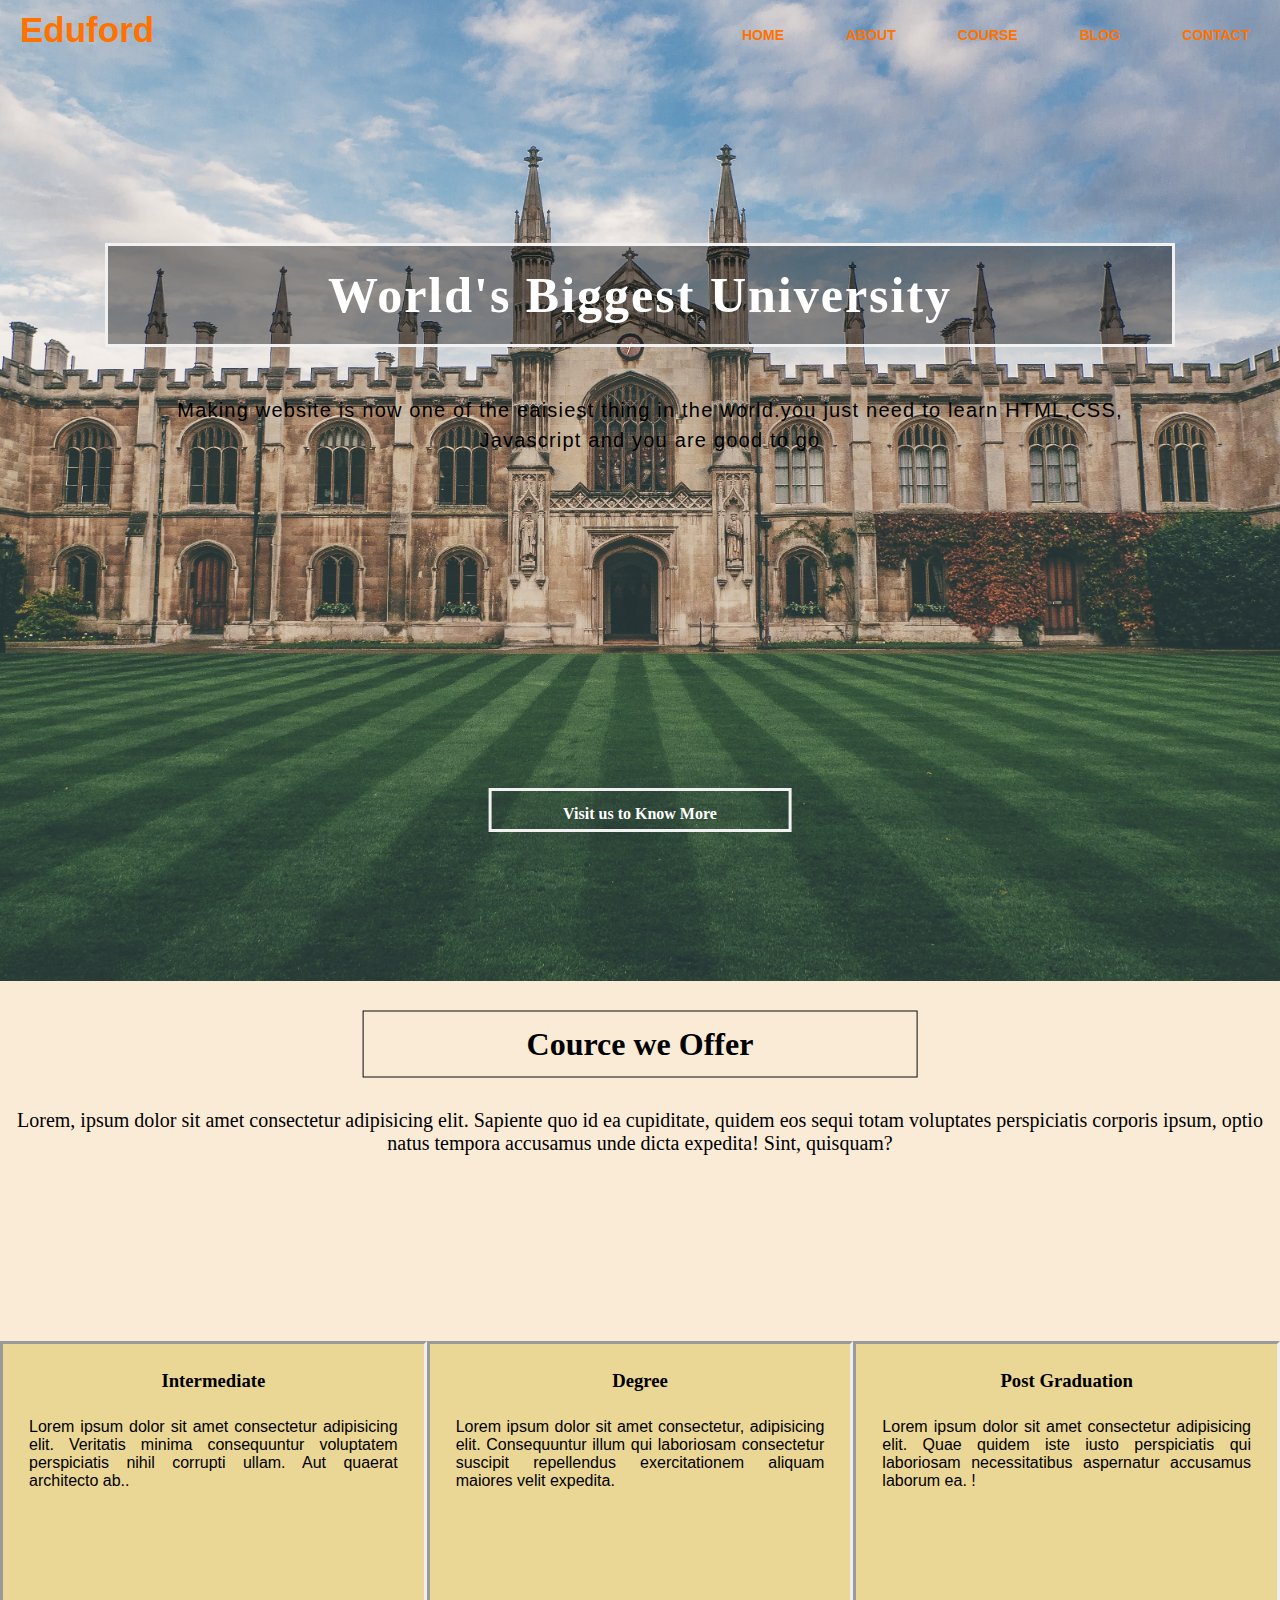
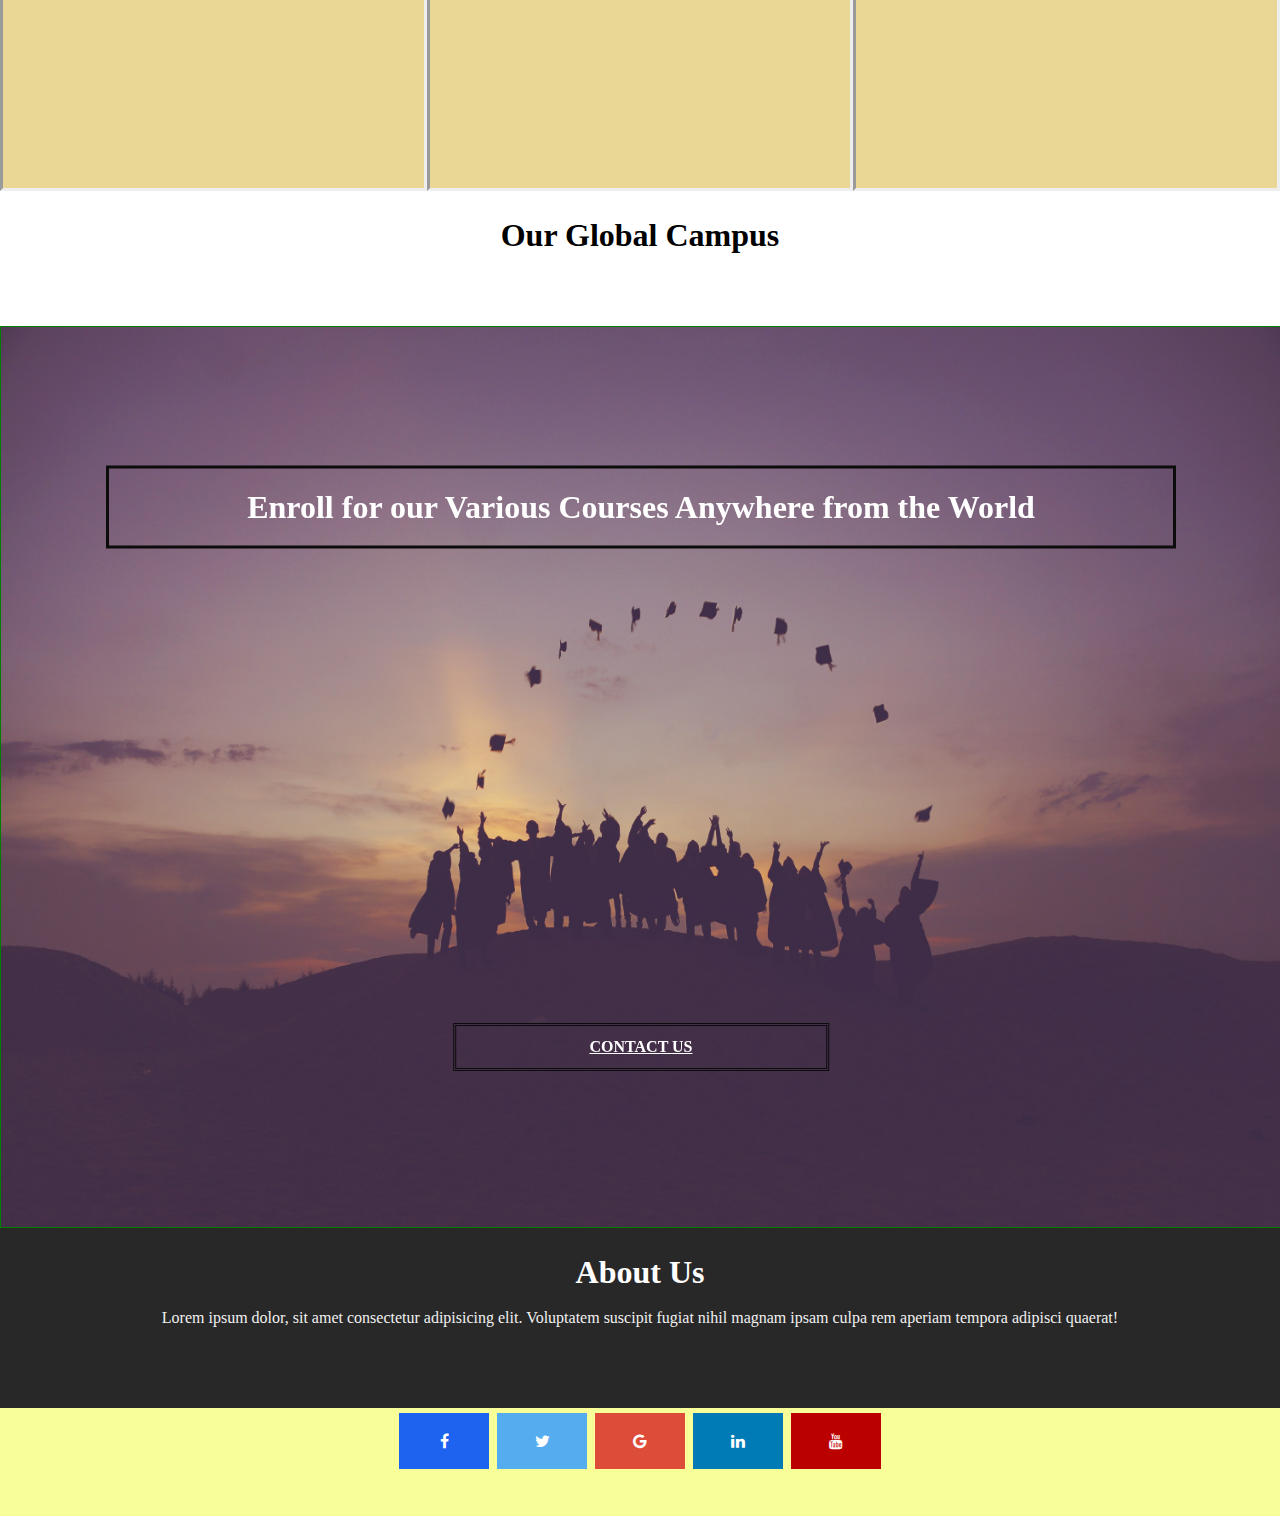
<file: index.html>
<!DOCTYPE html>
<html lang="en">

<head>
    <title>University Website design</title>
    <link rel="stylesheet" href="style.css">
    <meta name="viewport" content="width=device-width, initial-scale=1">
    <link rel="stylesheet" href="https://cdnjs.cloudflare.com/ajax/libs/font-awesome/4.7.0/css/font-awesome.min.css">

</head>

<body>
    <div class="main">
        <div class="navbar">
            <div class="icon">
                <h2 class="logo">Eduford</h2>
            </div>
            <div class="menu">
                <ul>
                    <li><a href="index.html">HOME</a></li>
                    <li><a href="about.html">ABOUT</a></li>
                    <li><a href="cource.html">COURSE</a></li>
                    <li><a href="blog.html">BLOG</a></li>
                    <li><a href="contact.html">CONTACT</a></li>
                </ul>
            </div>
        </div>
        <div class="content">
            <h1>World's Biggest University</h1>
            <p class="par">Making website is now one of the eaisiest thing in the world.you just need to learn
                HTML,CSS,<br>Javascript and you are good to go</p>
            <div class="moreinfo">
                Visit us to Know More
            </div>
        </div>

    </div>

    <div class="content1">
        <h1>Cource we Offer</h1>
        <p class="par2">Lorem, ipsum dolor sit amet consectetur adipisicing elit. Sapiente quo id ea cupiditate, quidem
            eos sequi totam voluptates perspiciatis corporis ipsum, optio natus tempora accusamus unde dicta expedita!
            Sint, quisquam?</p>
    </div>
    <div class="direction">
        <div class="content2">
            <h3>Intermediate</h3>
            <p class="par3">Lorem ipsum dolor sit amet consectetur adipisicing elit. Veritatis minima consequuntur
                voluptatem perspiciatis nihil corrupti ullam. Aut quaerat architecto ab..</p>
        </div>
        <div class="content2">
            <h3>Degree</h3>
            <p class="par3">Lorem ipsum dolor sit amet consectetur, adipisicing elit. Consequuntur illum qui laboriosam
                consectetur suscipit repellendus exercitationem aliquam maiores velit expedita.
            </p>
        </div>
        <div class="content2">
            <h3>Post Graduation</h3>
            <p class="par3">Lorem ipsum dolor sit amet consectetur adipisicing elit. Quae quidem iste iusto perspiciatis
                qui laboriosam necessitatibus aspernatur accusamus laborum ea.
                !</p>
        </div>
    </div>
    <div class="content3">
        <h1>Our Global Campus</h1>
    </div>

    <div class="Aboutus1">
        <div class="contactus">
            <h1>Enroll for our Various Courses Anywhere from the World</h1>
            <div class="contact">
                CONTACT US
            </div>
        </div>
        
    </div>
    <div class="about">
        <h1>About Us</h1>
        <br>
        <p>Lorem ipsum dolor, sit amet consectetur adipisicing elit. Voluptatem suscipit fugiat nihil magnam
            ipsam
            culpa rem aperiam tempora adipisci quaerat!</p>
    </div>
    <div class="icon2">
        <a href="#" class="fa fa-facebook"></a>
        <a href="#" class="fa fa-twitter"></a>
        <a href="#" class="fa fa-google"></a>
        <a href="#" class="fa fa-linkedin"></a>
        <a href="#" class="fa fa-youtube"></a>
    </div>
</body>

</html>
</file>
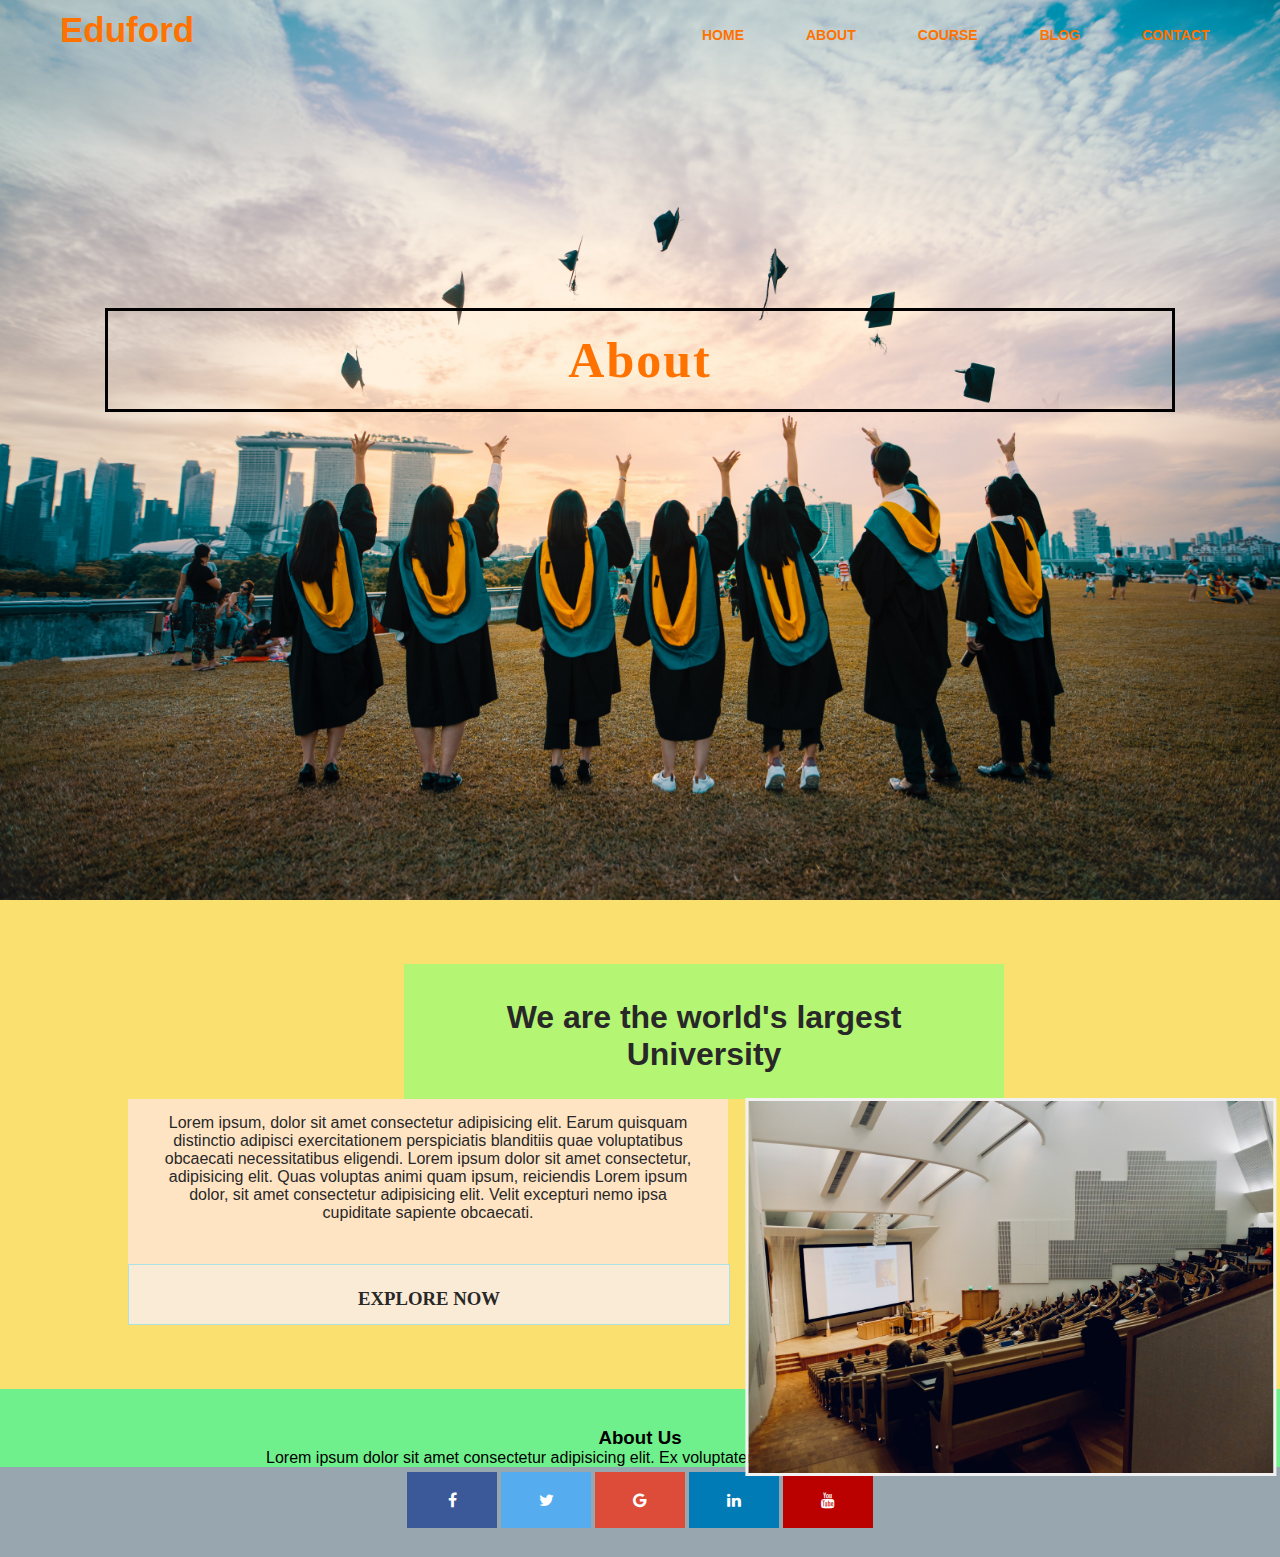
<file: about.html>
<!DOCTYPE html>
<html lang="en">

<head>
    <title>About</title>
    <link rel="stylesheet" href="style_about.css">
    <meta name="viewport" content="width=device-width, initial-scale=1">
    <link rel="stylesheet" href="https://cdnjs.cloudflare.com/ajax/libs/font-awesome/4.7.0/css/font-awesome.min.css">
</head>

<body>
    <div>
        <div class="main">
            <div class="navbar">
                <div class="icon">
                    <h2 class="logo">Eduford</h2>
                </div>
                <div class="menu">
                    <ul>
                        <li><a href="index.html">HOME</a></li>
                        <li><a href="about.html">ABOUT</a></li>
                        <li><a href="cource.html">COURSE</a></li>
                        <li><a href="blog.html">BLOG</a></li>
                        <li><a href="contact.html">CONTACT</a></li>
                    </ul>
                </div>
            </div>
            <div class="content">
                <h1>About</h1>
            </div>
        </div>
    </div>
    <section class="content1">
        <div class="direction">
            <div class="heading">
                <h1>We are the world's largest<br> University</h1>
                <p class="par">Lorem ipsum, dolor sit amet consectetur adipisicing elit. Earum quisquam <br>distinctio
                    adipisci exercitationem perspiciatis blanditiis quae voluptatibus<br> obcaecati necessitatibus
                    eligendi.
                    Lorem ipsum dolor sit amet consectetur,<br> adipisicing elit. Quas voluptas animi quam ipsum,
                    reiciendis Lorem ipsum <br>dolor, sit amet consectetur adipisicing elit. Velit excepturi nemo ipsa
                    <br>cupiditate sapiente obcaecati.
                </p>
                <div class="explore">
                    <h3>EXPLORE NOW</h3>
                </div>
                <div class="image">
                    <h2></h2>
                </div>
            </div>
            
        </div>

    </section>
    
    <section class="About">
        <h3>About Us</h3>
        <p class="par2">Lorem ipsum dolor sit amet consectetur adipisicing elit. Ex voluptatem sequi fuga nemo incidunt
            similique.</p>
            <div class="icon2">
                <a href="#" class="fa fa-facebook"></a>
                <a href="#" class="fa fa-twitter"></a>
                <a href="#" class="fa fa-google"></a>
                <a href="#" class="fa fa-linkedin"></a>
                <a href="#" class="fa fa-youtube"></a>
            </div>
</body>

</html>
</file>
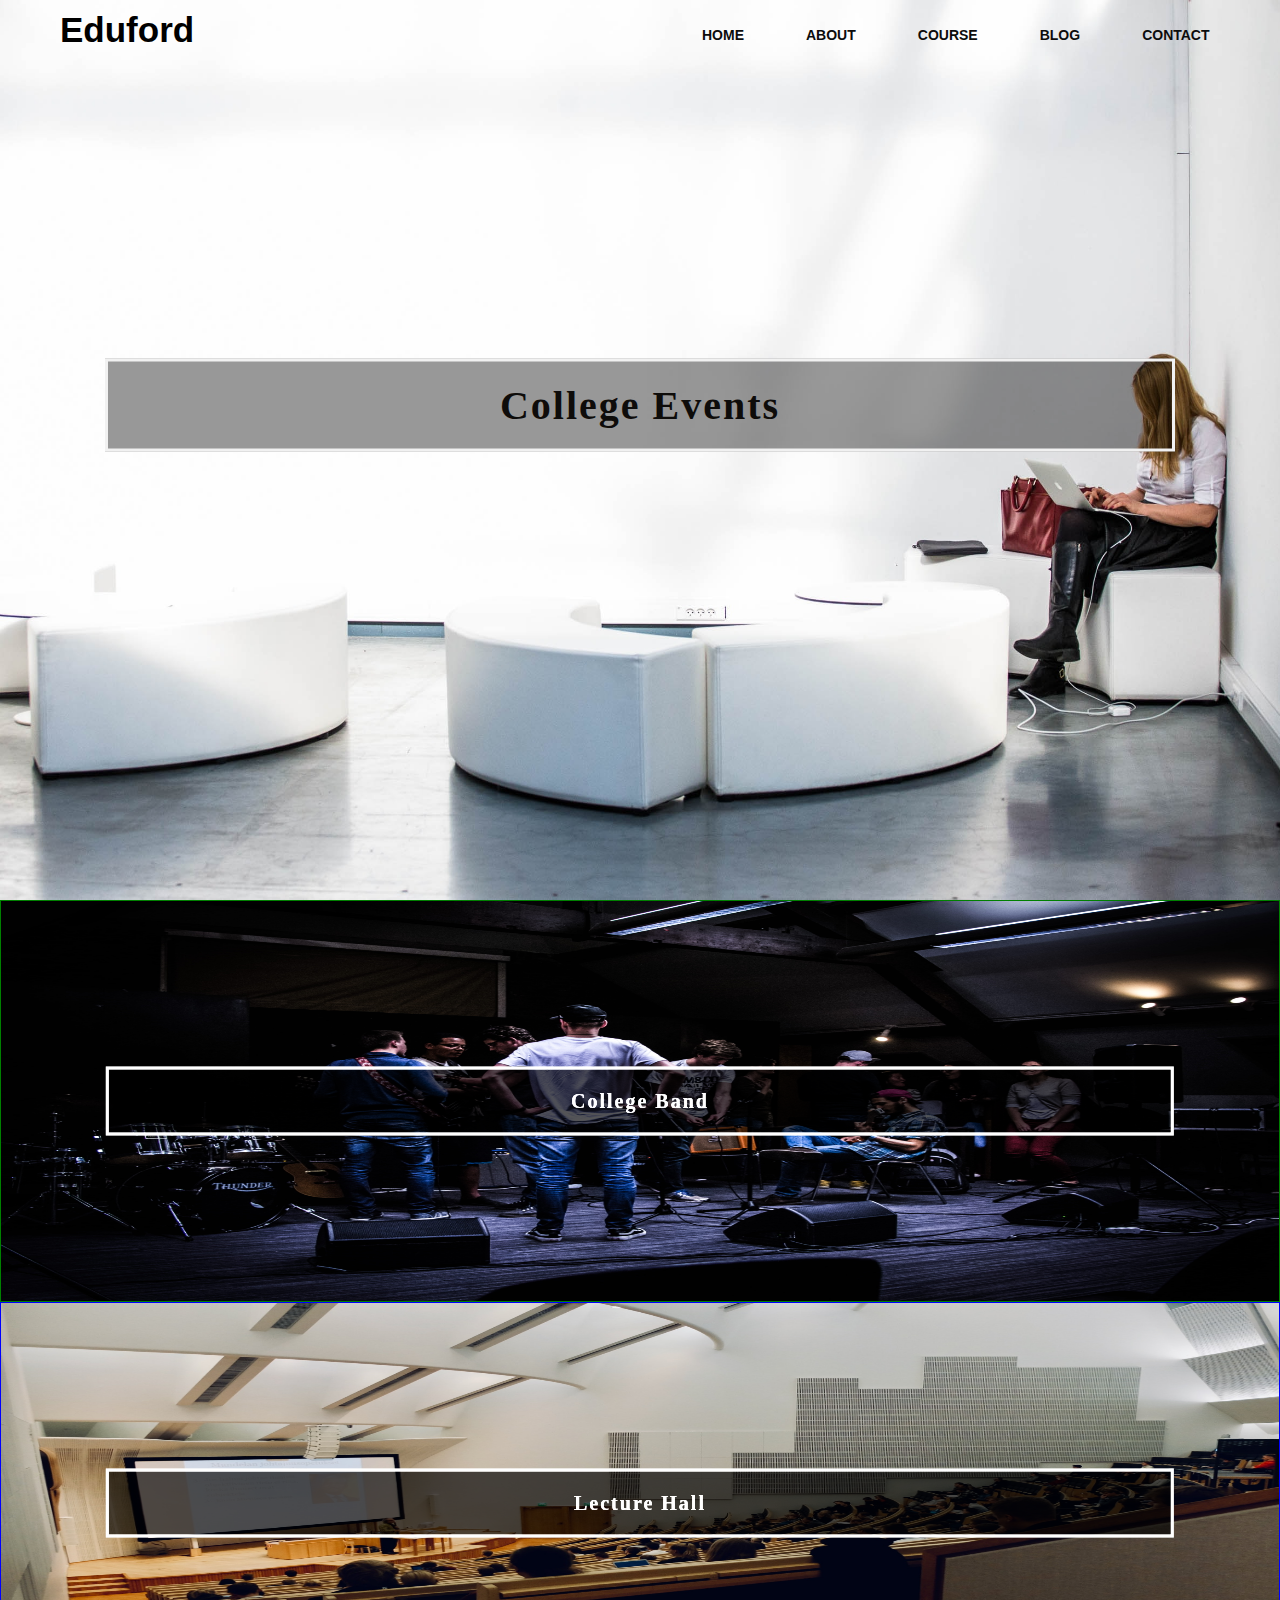
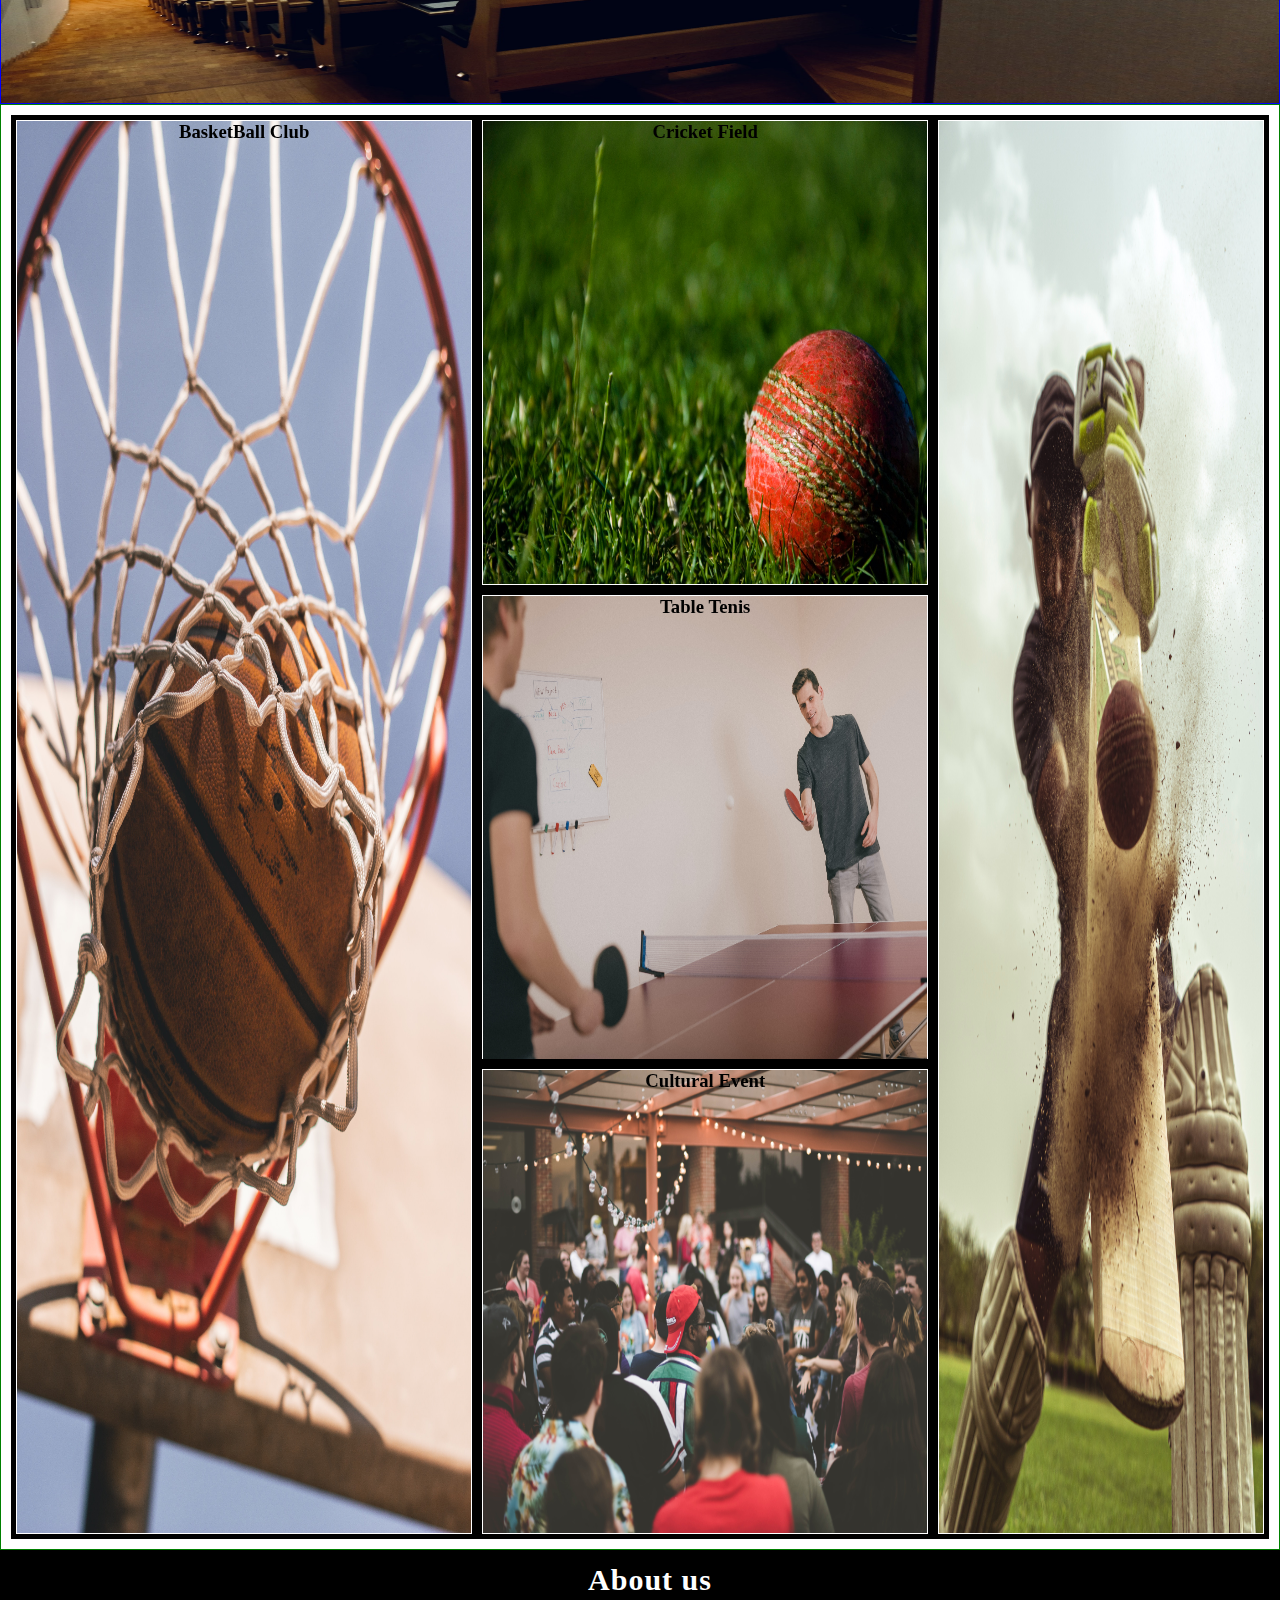
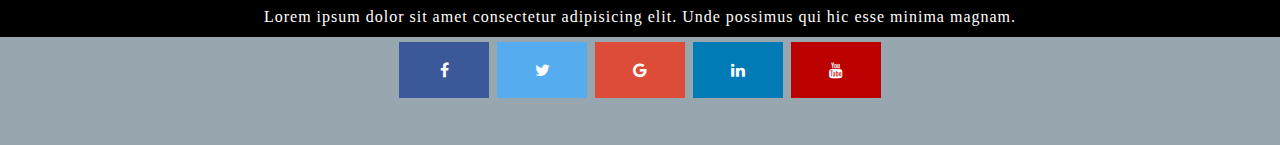
<file: blog.html>
<!DOCTYPE html>
<html lang="en">

<head>
    <title>About</title>
    <link rel="stylesheet" href="style_blog.css">
    <meta name="viewport" content="width=device-width, initial-scale=1">
    <link rel="stylesheet" href="https://cdnjs.cloudflare.com/ajax/libs/font-awesome/4.7.0/css/font-awesome.min.css">
</head>

<body>
    <div>
        <div class="main">
            <div class="navbar">
                <div class="icon">
                    <h2 class="logo">Eduford</h2>
                </div>
                <div class="menu">
                    <ul>
                        <li><a href="index.html">HOME</a></li>
                        <li><a href="about.html">ABOUT</a></li>
                        <li><a href="cource.html">COURSE</a></li>
                        <li><a href="blog.html">BLOG</a></li>
                        <li><a href="contact.html">CONTACT</a></li>
                    </ul>
                </div>
            </div>
            <div class="content">
                <h1></h1>
            </div>
        </div>
    </div>
    <section class="main1">
        <h1>College Events</h1>
        <div class="box-wrapper">
            
            <div id="box1">

                <h2>College Band</h2>
                
            </div>
     
            <div id="box2">
                <h2>Lecture Hall</h2>
            </div>
     
            <div id="box3">
                <div id="box4">
                    <h3>BasketBall Club</h3>
                </div>
                <div class="middle-column">
                    <div id="box5">
                        <h3>Cricket Field</h3>
                    </div>
                    <div id="box6">
                        <h3>Table Tenis</h3>
                    </div>
                    <div id="box7">
                        
                        <h3>Cultural Event</h3>
                    </div>
                </div>
                <div id="box8">
                    <h3></h3>
                </div>
            </div>
        </div>
        <div class="about">
            <h2>About us</h2>
            <p class="par7">Lorem ipsum dolor sit amet consectetur adipisicing elit. Unde possimus qui hic
                esse minima magnam.</p>
        </div>
        <div class="icon2">
            <a href="#" class="fa fa-facebook"></a>
            <a href="#" class="fa fa-twitter"></a>
            <a href="#" class="fa fa-google"></a>
            <a href="#" class="fa fa-linkedin"></a>
            <a href="#" class="fa fa-youtube"></a>
        </div>
    </section>
    
</body>

</html>
</file>
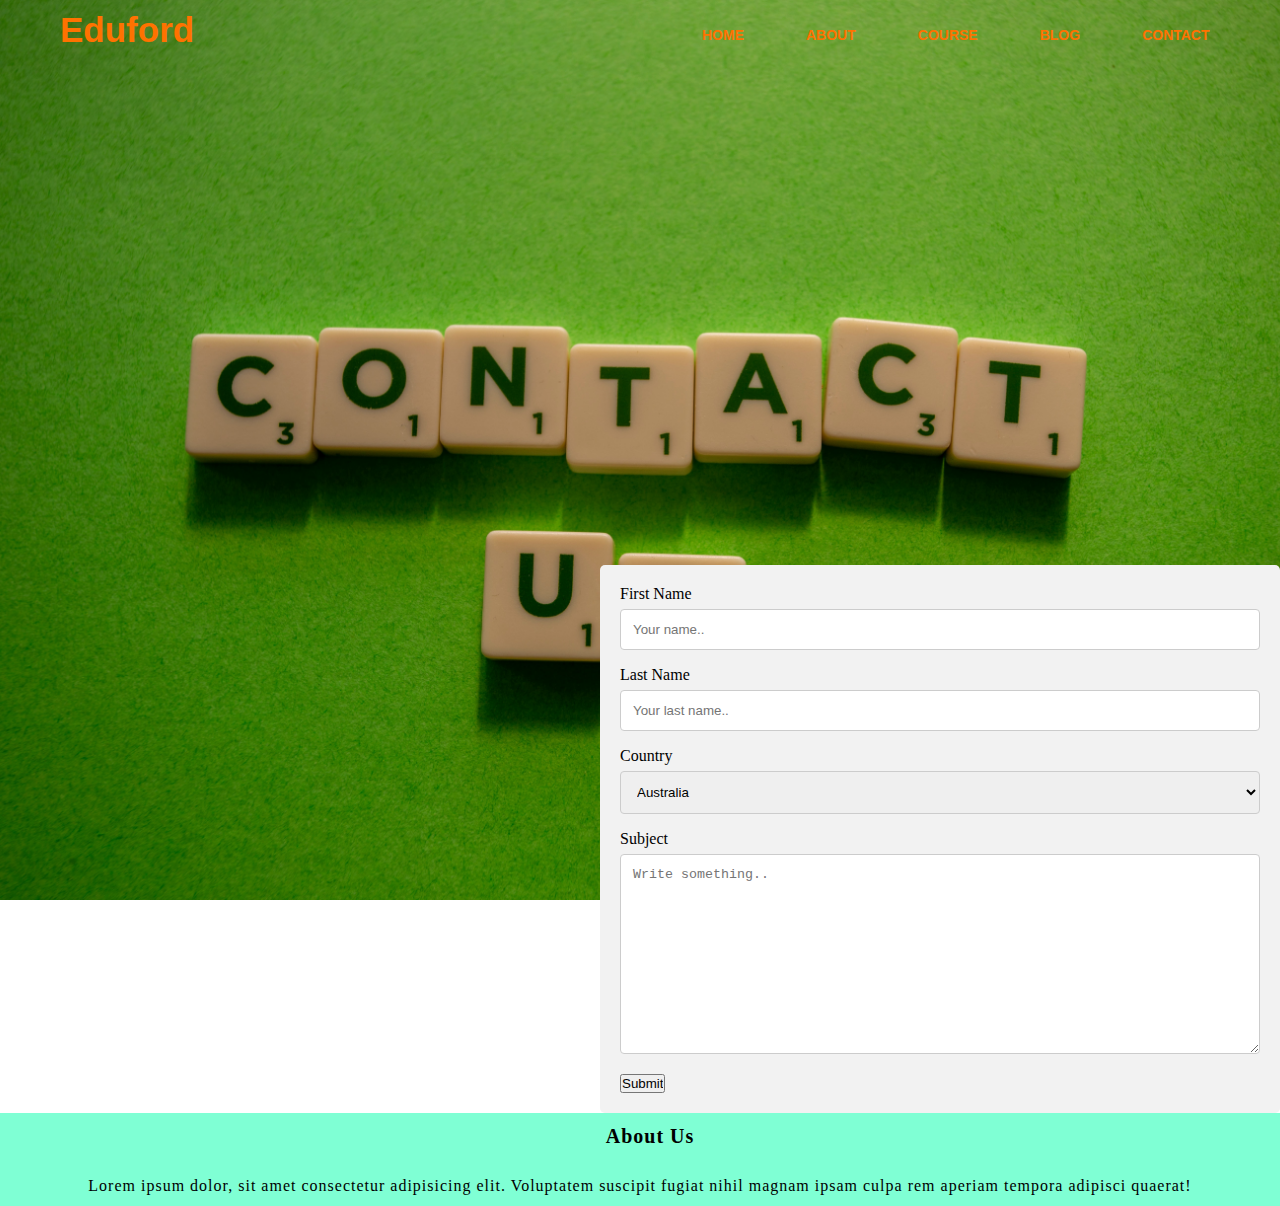
<file: contact.html>
<!DOCTYPE html>
<html lang="en">

<head>
    <title>Contact</title>
    <link rel="stylesheet" href="style_contact.css">
    
</head>

<body>
    <div>
        <div class="main">
            <div class="navbar">
                <div class="icon">
                    <h2 class="logo">Eduford</h2>
                </div>
                <div class="menu">
                    <ul>
                        <li><a href="index.html">HOME</a></li>
                        <li><a href="about.html">ABOUT</a></li>
                        <li><a href="cource.html">COURSE</a></li>
                        <li><a href="blog.html">BLOG</a></li>
                        <li><a href="contact.html">CONTACT</a></li>
                    </ul>
                </div>
            </div>
            <div class="content">
                <h1></h1>
            </div>
            <section class="section">
                
                <div class="mapouter">
                    <div class="gmap_canvas"><iframe class="gmap_iframe" frameborder="0" scrolling="no" marginheight="0"
                            marginwidth="0"
                            src="https://maps.google.com/maps?width=600&amp;height=400&amp;hl=en&amp;q=University of Oxford&amp;t=&amp;z=14&amp;ie=UTF8&amp;iwloc=B&amp;output=embed"></iframe><a
                            href="https://www.kokagames.com/fnf-friday-night-funkin-mods/">Friday Night Funkin Mods</a>
                    </div>
                </div>
                <div class="container">
                    <form action="/action_page.php">
                        <label for="fname">First Name</label>
                        <input type="text" id="fname" name="firstname" placeholder="Your name..">

                        <label for="lname">Last Name</label>
                        <input type="text" id="lname" name="lastname" placeholder="Your last name..">

                        <label for="country">Country</label>
                        <select id="country" name="country">
                            <option value="australia">Australia</option>
                            <option value="canada">India</option>
                            <option value="usa">USA</option>
                        </select>
                        <label for="subject">Subject</label>
                        <textarea id="subject" name="subject" placeholder="Write something.."
                            style="height:200px"></textarea>

                        <input type="submit" value="Submit">
                    </form>
                </div>
            </section>
            <div class="about">
                <h1>About Us</h1>
                <br>
                <p>Lorem ipsum dolor, sit amet consectetur adipisicing elit. Voluptatem suscipit fugiat nihil magnam
                    ipsam
                    culpa rem aperiam tempora adipisci quaerat!</p>
            </div>
        </div>
        

</body>

</html>
</file>
<file: style.css>
*{
    padding: 0;
    margin: 0;
}
.body{
  width: 100%;
  padding: 0%;
  margin: 0;
}
.main{
    width: 100%;
    background: url(un.jpeg);
    background-position: center;
    background-size: cover;
    height: 109vh;
}

.navbar{
    width:100%;
    height: 75px;
    margin: auto;
}

.icon{
    width: 200px;
    float: left;
    height: 70px;
}
.logo{
    color:#ff7200;
    font-size: 35px;
    font-family: Arial;
    padding-left: 20px;
    float: left;
    padding-top: 10px;

}
.menu{
    width: 600px;
    float: right;
    height: 60px;
}
ul{
    float: left;
    display: flex;
    justify-content: center;
    align-items: center;
}
ul li{
    list-style: none;
    margin-left: 62px;
    margin-top: 27px;
    font-size: 14px;
}
ul li a{
    text-decoration: none;
    color: #ff7200;
    font-family: Arial;
    font-weight: bold;
    transition: 0.4s ease-in-out;
}
ul li a:hover{
    color: #282828;
}
.content{
    width: 100%px;
    height: auto;
    margin: auto;
    color: #fff;
    
}
.content h1 {
    font-family: "times New Roman";
    font-size: 50px;
    padding-left: 50px;
    margin-top: 9%;
    letter-spacing: 2px;
    background-color: rgba(0,0,0, 0.4); 
  font-weight: bold;
  border: 3px solid #f1f1f1;
  position: absolute;
  top: 20%;
  left: 50%;
  transform: translate(-50%, -50%);
  z-index: 2;
  width: 80%;
  padding: 20px;
  text-align: center;
}
.content .par{
    padding-left: 20px;
    padding-bottom: 25px;
    font-family: Arial;
    letter-spacing: 1.2px;
    line-height: 30px;
    justify-content: center;
    color: bold black
}

.par{
    text-align: center;
    padding-top: 25%;
    font-size: 20px;
    color: black;
    
}
@keyframes mymove {
    50% {border: 15px solid lightblue;}
  }
.moreinfo{
    height: 10px;
    border: 1px solid black;
    animation: mymove 5s infinite;
    font-weight: bold;
  border: 3px solid #f1f1f1;
  position: absolute;
  top: 90%;
  left: 50%;
  transform: translate(-50%, -50%);
  z-index: 2;
  width: 21%;
  padding: 14px;
  text-align: center;
}
.content1{
    width: 100%;
    height: 40vh;
    background-color:antiquewhite;
}
.content1 h1{
    background-color: antiquewhite;
    font-weight: bold;
      border: 1px solid #0c0b0b;
      position: absolute;
      top: 116%;
      left: 50%;
      transform: translate(-50%, -50%);
      z-index: 2;
      width: 41%;
      padding: 14px;
      text-align: center;
   
}

.content1 .par2{
    text-align: center;
    background-color: antiquewhite;
    padding-bottom: 3%;
    padding-top: 10%;
    font-size: 20px;
   
}
.direction{
    width: 100%;
    display: flex;
    
    height: 50vh;
    background-color: #dae8c6;
}
.content2{
    width: 33%;
    height: auto;
    justify-content: center;
    border-style: inset;
    border-spacing: 5px;
    padding-top: 2%;
    background-color: rgb(234, 214, 149);
    
    
}
.content2 h3{
    text-align: center;
}
.par3{

    text-decoration: solid;
    padding: 26px;
    font-family: Arial;
    
    text-align: justify;
}
.content3{
    width: 100%;
    height: 15vh;
}
.content3 h1{
text-align: center;
padding-top: 2%;
}
.Aboutus1{
    width: 100%;
    height: 100vh;
    background-image: url(un_background-student-image.jpeg);
    padding: 0px;
    border: solid 1px green;
    
    filter:brightness(100%);
    background-repeat: no-repeat;
  background-size: 100% 100%;
}

.Aboutus1 h1{
font-weight: bold;
  border: 3px solid #0d0c0c;
  position: absolute;
  top: 20%;
  left: 50%;
  transform: translate(-50%, -50%);
  z-index: 2;
  width: 80%;
  padding: 20px;
  text-align: center;
  color: white;
}
.contact{
    font-weight: bold;
  border: 3px solid #0d0c0c;
  position: absolute;
  top: 80%;
  left: 50%;
  transform: translate(-50%, -50%);
  z-index: 2;
  width: 27%;
  padding: 12px;
  text-align: center;
  color: white;
  text-decoration-line:underline;
  border-style:double;
}
.about{
    width: 100%;
    height: 20vh;
    background-color: #282828;
}
.about h1{
    text-align: center;
padding-top: 2%;
color: white;
}
.about p{
    text-align: center;
    color: #f1f1f1;
}

.fa {
    padding: 20px;
    font-size: 30px;
    width: 50px;
    text-align: center;
    text-decoration: none;
    margin: 5px 2px;
  }
.icon2{
    width: 100%;
    height: 12vh;
    display: cell;
    vertical-align: middle;
    text-align: center;
    background-color: #f8ff98;
    
  }
  
  .fa:hover {
      opacity: 0.7;
  }
  
  .fa-facebook {
    background: #1d63f0;
    color: white;
  }
  
  .fa-twitter {
    background: #55ACEE;
    color: white;
  }
  
  .fa-google {
    background: #dd4b39;
    color: white;
  }
  
  .fa-linkedin {
    background: #007bb5;
    color: white;
  }
  
  .fa-youtube {
    background: #bb0000;
    color: white;
  }
  
  .fa-instagram {
    background: #125688;
    color: white;
  }
</file>
<file: style_about.css>
*{
    padding: 0;
    margin: 0;
}
.main{
    width: 100%;
    background: url(un2.jpeg);
    background-position: center;
    background-size: cover;
    height: 100vh;
    
}

.navbar{
    width: 1200px;
    height: 75px;
    margin: auto;
}

.icon{
    width: 200px;
    float: left;
    height: 70px;
}
.logo{
    color:#ff7200;
    font-size: 35px;
    font-family: Arial;
    padding-left: 20px;
    float: left;
    padding-top: 10px;

}
.menu{
    width: 600px;
    float: right;
    height: 60px;

}
ul{
    float: left;
    display: flex;
    justify-content: center;
    align-items: center;
}
ul li{
    list-style: none;
    margin-left: 62px;
    margin-top: 27px;
    font-size: 14px;
}
ul li a{
    text-decoration: none;
    color: #ff7200;
    font-family: Arial;
    font-weight: bold;
    transition: 0.4s ease-in-out;
}
ul li a:hover{
    color: #282828;
}
.content{
    width: 1200px;
    height: auto;
    margin: auto;
    color: #fff;
}
.content h1 {
    font-family: "times New Roman";
    font-size: 50px;
    color: #ff7200;
    margin-bottom: auto;
    letter-spacing: 2px;
    text-align: center;
    font-weight: bold;
  border: 3px solid black;
  position: absolute;
  top: 40%;
  left: 50%;
  transform: translate(-50%, -50%);
  z-index: 2;
  width: 80%;
  padding: 20px;
}
.content1{
    width: 90%;
    height: right;
    margin: right;
    color:#282828;
    padding-left: 10%;
    padding-top: 5%;
    padding-right: 0px;
    background-color: rgb(249, 224, 111);
    padding-bottom: 5%;
    filter:brightness(8 0%)
}
.content1 h1{
    justify-self: center;
    text-align: center;
    width: 600px;
    height: 100px;
    color: bold black;
    font-family: Arial;
    background-color: rgb(181, 245, 116);
    padding-top: 3%;
}
.par{
   padding-top: 15px;
   font-family: Arial;
   width: 600px;
   height: 150px;
   background-color: bisque;
   font-size: Arial;
   text-align: center;
}
.explore{
    padding-top: 2%;
    width: 600px;
    border: 1px solid rgb(174, 225, 225);
    text-align: center;
    padding-bottom: 14px;
    background-color: antiquewhite;

}

.image{
    height: 10vh;
    background-image: url(un12.jpeg);
    filter:brightness(100%);
    background-repeat: no-repeat;
    background-size: 100% 100%;
    display: table-cell;
    text-align: center;
    font-weight: bold;
  border: 3px solid #f1f1f1;
  position: absolute;
  top: 143%;
  left: 79%;
  transform: translate(-50%, -50%);
  z-index: 2;
  width: 19%;
  padding: 141px;
}
.About{
    width: 100%;
    height: 75px;
    font-family: Arial;
    justify-self: center;
    text-align: center;
    position: relative;
    padding-top: 3%;
    color:black;
    background-color: hsl(133, 81%, 69%);
    
}
.About par2{
    padding-top: 10%;
}
.fa {
    padding: 20px;
    font-size: 30px;
    width: 50px;
    text-align: center;
    text-decoration: none;
    margin: 5px 2px;
  }
.icon2{
    width: 100%;
    height: 10vh;
    background-color: #98a6b0;
    display:table;
  }
  
  .fa:hover {
      opacity: 0.7;
  }
  
  .fa-facebook {
    background: #3B5998;
    color: white;
  }
  
  .fa-twitter {
    background: #55ACEE;
    color: white;
  }
  
  .fa-google {
    background: #dd4b39;
    color: white;
  }
  
  .fa-linkedin {
    background: #007bb5;
    color: white;
  }
  
  .fa-youtube {
    background: #bb0000;
    color: white;
  }
  
  .fa-instagram {
    background: #125688;
    color: white;
  }
</file>
<file: style_blog.css>
*{
    padding: 0;
    margin: 0;
}
.main{
    width: 100%;
    background: url(un10.jpeg);
    background-position: center;
    background-size: cover;
    height: 100vh;
}

.navbar{
    width: 1200px;
    height: 75px;
    margin: auto;
}

.icon{
    width: 200px;
    float: left;
    height: 70px;
}
.logo{
    color:#000000;
    font-size: 35px;
    font-family: Arial;
    padding-left: 20px;
    float: left;
    padding-top: 10px;

}
.menu{
    width: 600px;
    float: right;
    height: 60px;
}
ul{
    float: left;
    display: flex;
    justify-content: center;
    align-items: center;
}
ul li{
    list-style: none;
    margin-left: 62px;
    margin-top: 27px;
    font-size: 14px;
}
ul li a{
    text-decoration: none;
    color: #0c0c0c;
    font-family: Arial;
    font-weight: bold;
    transition: 0.4s ease-in-out;
}
ul li a:hover{
    color: #ff7200;
}
.content{
    width: 1200px;
    height: auto;
    margin: auto;
    color: #fff;
}
.main1{
    width: 100%;
    height: 0vh;
    background-position: center;
    background-repeat: no-repeat;
    background-size: cover;
    
}
.main1 h1{
    font-family: "times New Roman";
    font-size: 40px;
    color: #0e0c0a;
    padding-top: 5%;margin-bottom: auto;
    letter-spacing: 2px;
    text-align: flex-start;
  background-color: rgba(0,0,0, 0.4); 
  font-weight: bold;
  border: 3px solid #f1f1f1;
  position: absolute;
  top: 45%;
  left: 50%;
  transform: translate(-50%, -50%);
  z-index: 2;
  width: 80%;
  padding: 20px;
  text-align: center;
    
}
/* * {
    margin: 0;
    padding: 0;
    box-sizing: border-box;
} */

/* body {
    margin: 2%;
    justify-content: center;
    overflow: hidden;
} */

.box-wrapper {
    height: 250vh;
    width: 100%;
    display: flex;
    flex-direction: column;
    text-align: center;
}

#box1 {
    padding: 200px;
    border: solid 1px green;
    background-image: url(un11.jpeg) ;
    filter:brightness(100%);
    background-repeat: no-repeat;
  background-size: 100% 100%;
}
.box-wrapper h2{
    font-family: "times New Roman";
    font-size: 20px;
    color: #ffffff;
    padding-top: 5%;margin-bottom: auto;
    letter-spacing: 2px;
    text-align: flex-start;
  background-color: rgba(0, 0, 0, 0.658); 
  font-weight: bold;
  border: 3px solid #f1f1f1;
  position: absolute;
  top: 50%;
  left: 50%;
  transform: translate(-50%, -50%);
  z-index: 2;
  width: 80%;
  padding: 20px;
  text-align: center;
  filter:brightness(150%);
}

#box2 {
    padding: 200px;
    border: solid 1px blue;
    background-image: url(un12.jpeg) ;
    filter:brightness(100%);
    background-repeat: no-repeat;
  background-size: 100% 100%;
}
.box2 h2{
    font-family: "times New Roman";
    font-size: 20px;
    color: #ffffff;
    padding-top: 5%;margin-bottom: auto;
    letter-spacing: 2px;
    text-align: flex-start;
  background-color: rgba(0, 0, 0, 0.658); 
  font-weight: bold;
  border: 3px solid #f1f1f1;
  position: absolute;
  top: 50%;
  left: 50%;
  transform: translate(-50%, -50%);
  z-index: 2;
  width: 80%;
  padding: 20px;
  text-align: center;
  filter:brightness(150%);
}

#box3 {
    padding: 10px;
    flex-grow: 1;
    display: flex;
    flex-direction: row;
    border: solid 1px green;
    /* background-image: url(un13.jpeg) ;
    filter:brightness(100%);
    background-repeat: no-repeat;
  background-size: 100% 100%; */
}

#box4 {
    flex-grow: 1;
    border: solid 1px orange;
    border: 5px solid black;
    padding: 1px;
    background: url(un13.jpeg);
    background-repeat: no-repeat;
    background-origin: content-box;
    filter:brightness(100%);
    background-repeat: no-repeat;
  background-size: 100% 100%;
}
#box5{
    flex-grow: 1;
    border: solid 1px orange;
    border: 5px solid black;
    padding: 1px;
    background: url(un_cricket.jpeg);
    background-repeat: no-repeat;
    background-origin: content-box;
    filter:brightness(100%);
    background-repeat: no-repeat;
  background-size: 100% 100%;
}
#box6{
    flex-grow: 1;
    border: solid 1px orange;
    border: 5px solid black;
    padding: 1px;
    background: url(un_table-tennis.jpeg);
    background-repeat: no-repeat;
    background-origin: content-box;
    filter:brightness(100%);
    background-repeat: no-repeat;
  background-size: 100% 100%;
}
#box7{
    flex-grow: 1;
    border: solid 1px orange;
    border: 5px solid black;
    padding: 1px;
    background: url(un_event.jpeg);
    background-repeat: no-repeat;
    background-origin: content-box;
    filter:brightness(100%);
    background-repeat: no-repeat;
  background-size: 100% 100%;
}

#box8{
    flex-grow: 1;
    border: solid 1px orange;
    border: 5px solid black;
    padding: 1px;
    background: url(un_cricket_1.jpeg);
    background-repeat: no-repeat;
    background-origin: content-box;
    filter:brightness(100%);
    background-repeat: no-repeat;
  background-size: 100% 100%;
}
.box-wrapper .box4{
    font-family: "times New Roman";
    font-size: 20px;
    color: #ffffff;
    padding-top: 5%;margin-bottom: auto;
    letter-spacing: 2px;
    text-align: flex-start;
  background-color: rgba(0, 0, 0, 0.658); 
  font-weight: bold;
  border: 3px solid #f1f1f1;
  position: absolute;
  top: 50%;
  left: 50%;
  transform: translate(-50%, -50%);
  z-index: 2;
  width: 80%;
  padding: 20px;
  text-align: center;
  filter:brightness(150%);
}
.box5{font-family: "times New Roman";
    font-size: 20px;
    color: #ffffff;
    padding-top: 5%;margin-bottom: auto;
    letter-spacing: 2px;
    text-align: flex-start;
  background-color: rgba(0, 0, 0, 0.658); 
  font-weight: bold;
  border: 3px solid #f1f1f1;
  position: absolute;
  top: 50%;
  left: 50%;
  transform: translate(-50%, -50%);
  z-index: 2;
  width: 80%;
  padding: 20px;
  text-align: center;
  filter:brightness(150%);
}
.middle-column {
    flex-grow: 1;
    display: flex;
    flex-direction: column;
}

.middle-column div {
    flex-grow: 1;
    margin: 0 0px;
    border: solid 1px red;
}

.middle-column div+div {
    margin-top: 0px
}

#box8 {
    flex-grow: 1;
    border: solid 5px black
}
/* .par{
    padding-left: 25px;
    padding-bottom: 20px;
    padding-right: 25px;
    font-family: bold Arial;
    letter-spacing: 1px;
    line-height: 40px;
    padding-top: 2%;
    text-align:left;
    font-size: 100%;
    color:black:
} */
.about{
    width: 100%;
    background-color: black;
}
.about h2{
    font-family: "times New Roman";
    font-size: 30px;
    color: white;
    padding-left: 20px;
    padding-top: 1%;
    margin-bottom: auto;
    letter-spacing: 1px;
    justify-self: center;
    text-align: center;
    position: relative;
}
.par7{
    font-family: bold Arial;
    letter-spacing: 1px;
    line-height: 40px;
    padding-top: 0%;
    text-align: center;
    font-size: 100%;
    color:white;
    
    
}
.fa {
    padding: 20px;
    font-size: 30px;
    width: 50px;
    text-align: center;
    text-decoration: none;
    margin: 5px 2px;
  }
.icon2{
    width: 100%;
    height: 12vh;
    background-color: #98a6b0;
    display: cell;
    vertical-align: middle;
    text-align: center;
  }
  
  .fa:hover {
      opacity: 0.7;
  }
  
  .fa-facebook {
    background: #3B5998;
    color: white;
  }
  
  .fa-twitter {
    background: #55ACEE;
    color: white;
  }
  
  .fa-google {
    background: #dd4b39;
    color: white;
  }
  
  .fa-linkedin {
    background: #007bb5;
    color: white;
  }
  
  .fa-youtube {
    background: #bb0000;
    color: white;
  }
  
  .fa-instagram {
    background: #125688;
    color: white;
  }
</file>
<file: style_contact.css>
*{
    padding: 0;
    margin: 0;
}
.main{
    width: 100%;
    background: url(un_contact.jpeg);
    background-position: center;
    background-size: cover;
    height: 100vh;
}

.navbar{
    width: 1200px;
    height: 75px;
    margin: auto;
}

.icon{
    width: 200px;
    float: left;
    height: 70px;
}
.logo{
    color:#ff7200;
    font-size: 35px;
    font-family: Arial;
    padding-left: 20px;
    float: left;
    padding-top: 10px;

}
.menu{
    width: 600px;
    float: right;
    height: 60px;
}
ul{
    float: left;
    display: flex;
    justify-content: center;
    align-items: center;
}
ul li{
    list-style: none;
    margin-left: 62px;
    margin-top: 27px;
    font-size: 14px;
}
ul li a{
    text-decoration: none;
    color: #ff7200;
    font-family: Arial;
    font-weight: bold;
    transition: 0.4s ease-in-out;
}
ul li a:hover{
    color: #282828;
}
.content{
    width: 1200px;
    height: auto;
    margin: auto;
    color: #fff;
}
.content h1 {
    font-family: "times New Roman";
    font-size: 50px;
    color: #ff7200;
    padding-left: 20px;
    padding-top: 12%;
    margin-bottom: auto;
    letter-spacing: 2px;
    justify-self: center;
    text-align: center;
    position: relative;
}
input[type=text], select, textarea {
    width: 100%;
    padding: 12px;
    border: 1px solid #ccc;
    border-radius: 4px;
    box-sizing: border-box;
    margin-top: 6px;
    margin-bottom: 16px;
    resize: vertical;
  }
  
.input[type=submit] {
    background-color: #04AA6D;
    color: white;
    padding: 12px 20px;
    border: none;
    border-radius: 4px;
    cursor: pointer;
  }
  
.input[type=submit]:hover {
    background-color: #45a049;
  }
  .section{
    padding-top: 27%;
    padding-left: 0%;
    display: flex;
  }
  
.container {
    width: 85%;
    border-radius: 5px;
    background-color: #f2f2f2;
    padding: 20px;
    display: flex;
    justify-content: space-between;
  }
  .mapouter {
    padding-top: 0%;
    position: relative;
    text-align: right;
    width: 600px;
    height: 400px;
}

.gmap_canvas {
    overflow: hidden;
    background: none !important;
    width: 600px;
    height: 400px;
}

.gmap_iframe {
    width: 600px ;
    height: 400px ;
}
.about{

    width: 100%;
    background-color: aquamarine;
}
.about h1{
    font-family: "times New Roman";
    font-size: 20px;
    color: black;
    padding-left: 20px;
    padding-top: 1%;
    margin-bottom: auto;
    letter-spacing: 1px;
    justify-self: center;
    text-align: center;
    position: relative;
}
.about p{
    font-family: bold Arial;
    letter-spacing: 1px;
    line-height: 40px;
    padding-top: 0%;
    text-align: center;
    font-size: 100%;
    color:black
}
</file>
